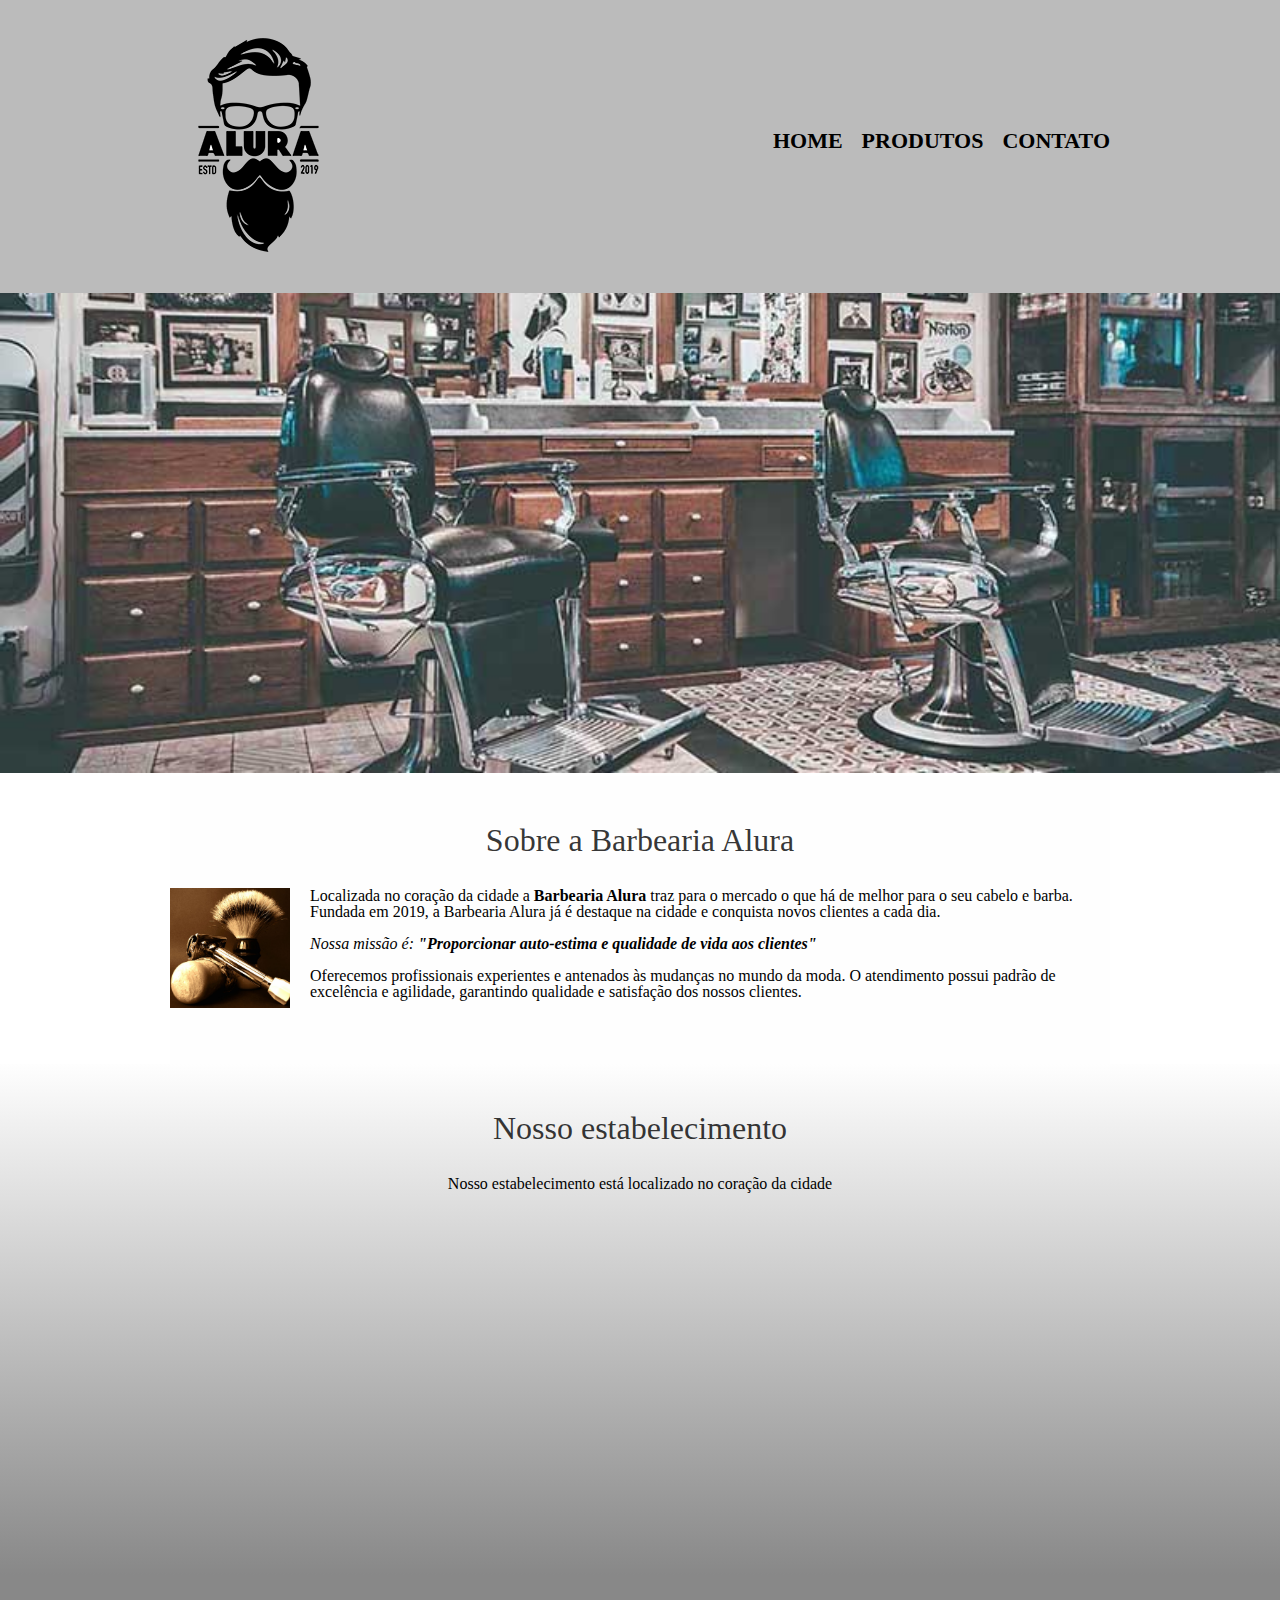
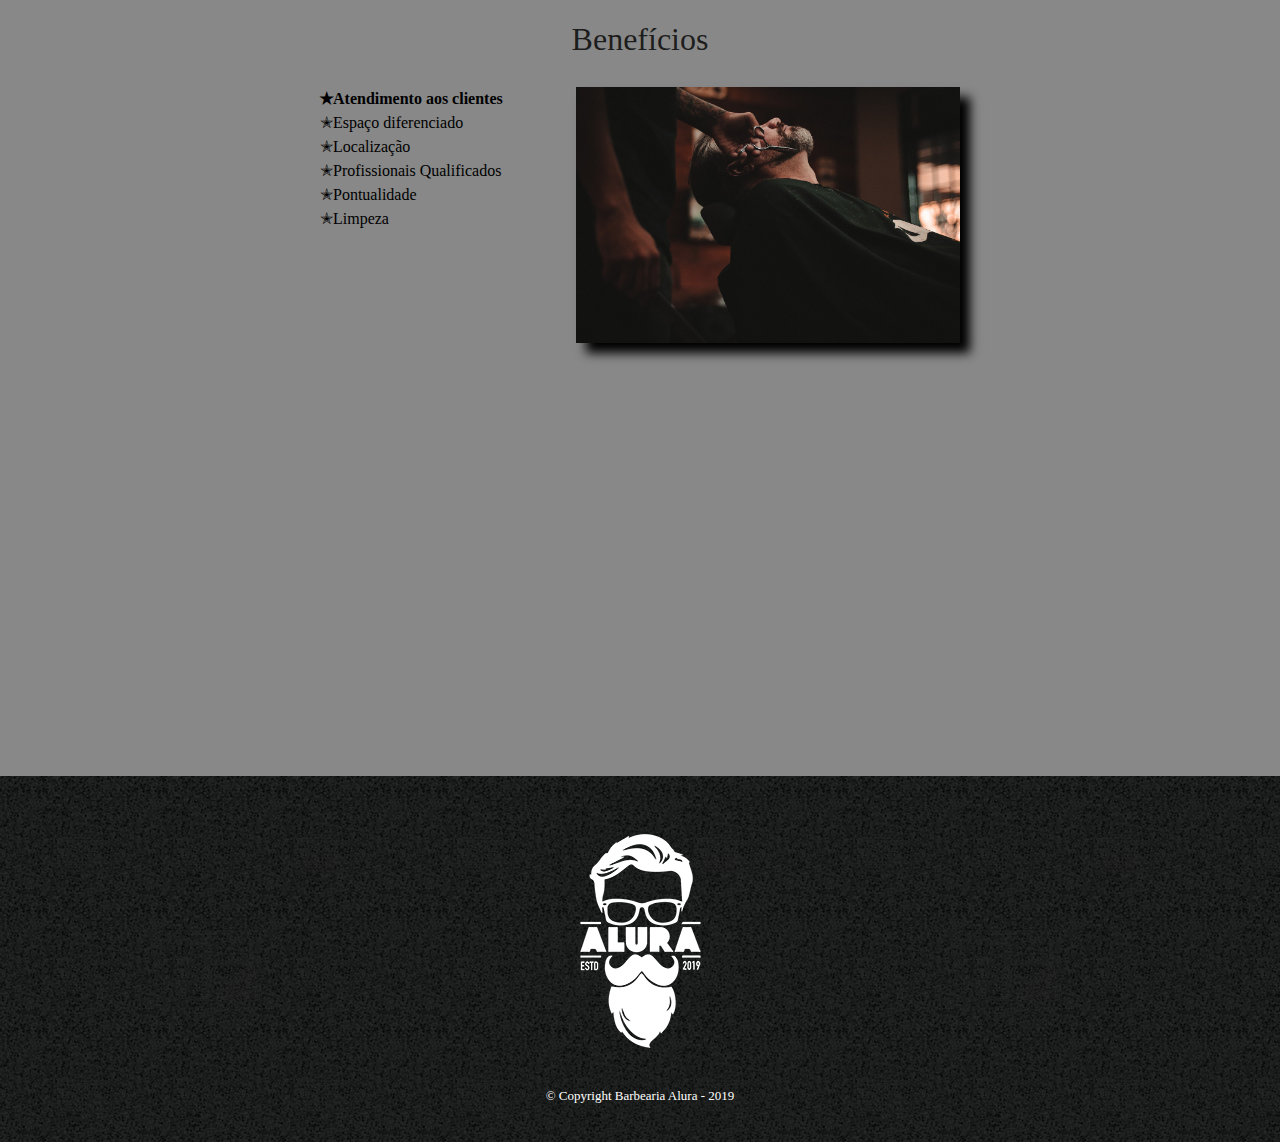
<file: index.html>
<!DOCTYPE html>
<html lang="pt-br">
    <head>
        <meta charset="utf-8">
        <meta name="viewport" content="width=device-width">
        <title>Barbearia Alura</title>

        <link rel="stylesheet" href="reset-css/reset.css">
        <link rel="stylesheet" href="style.css">
    </head>
    
    <body>
        <header>
            <div class="caixa">
                <h1><img src="imagens/logo.png"></h1>
                <nav>
                    <ul>
                        <li><a href="index.html">Home</a></li>
                        <li><a href="produtos.html">Produtos</a></li>
                        <li><a href="contato.html">Contato</a></li>
                    </ul>
                </nav>
            </div>
        </header>

        <img class="banner" src="imagens/banner.jpg">

        <main>

            <section class="principal">
                <h2 class="titulo-principal">Sobre a Barbearia Alura</h2>

                <img class="utensilios" src="imagens/utensilios.jpg" alt="Utensilios de um barbeiro.">

                <p>Localizada no coração da cidade a <strong>Barbearia Alura</strong> traz para o mercado o que há de melhor para
                o seu cabelo e barba. Fundada em 2019, a Barbearia Alura já é destaque na cidade e conquista novos clientes a
                cada dia.</p>

                <p id="missao"><em>Nossa missão é: <strong>"Proporcionar auto-estima e qualidade de vida aos clientes"</strong>
                </em></p>

                <p>Oferecemos profissionais experientes e antenados às mudanças no mundo da moda. O atendimento possui padrão de
                excelência e agilidade, garantindo qualidade e satisfação dos nossos clientes.</p>
            </section>

            <section class="mapa">
                <h3 class="titulo-principal">Nosso estabelecimento</h3>
                <p>Nosso estabelecimento está localizado no coração da cidade</p>

                <div class="mapa-conteudo">
                    <iframe src="https://www.google.com/maps/embed?pb=!1m16!1m12!1m3!1d1895.4320147233964!2d-46.633382808364296!3d-23.58822955670983!2m3!1f0!2f0!3f0!3m2!1i1024!2i768!4f13.1!2m1!1salura!5e0!3m2!1spt-BR!2sbr!4v1673462766700!5m2!1spt-BR!2sbr" width="100%" height="300" style="border:0;" allowfullscreen="" loading="lazy" referrerpolicy="no-referrer-when-downgrade"></iframe>
                </div>

            </section>

            <section class="beneficios">
                <h3 class="titulo-principal">Benefícios</h3>

                <div class="conteudo-beneficios">
                    <ul class="lista-beneficios">
                        <li class="itens">Atendimento aos clientes</li>
                        <li class="itens">Espaço diferenciado</li>
                        <li class="itens">Localização</li>
                        <li class="itens">Profissionais Qualificados</li>
                        <li class="itens">Pontualidade</li>
                        <li class="itens">Limpeza</li>
                    </ul><img src="imagens/beneficios.jpg" class="imagem-beneficios">
                </div>

                <div class="video">
                    <iframe width="100%" height="315" src="https://www.youtube.com/embed/wcVVXUV0YUY" title="YouTube video player" frameborder="0" allow="accelerometer; autoplay; clipboard-write; encrypted-media; gyroscope; picture-in-picture; web-share" allowfullscreen></iframe>
                </div>
            </section>
        </main>

        <footer>
            <img src="imagens/logo-branco.png">
            <p class="copyright">&copy; Copyright Barbearia Alura - 2019</p>
        </footer>

    </body>  
</html>
</file>
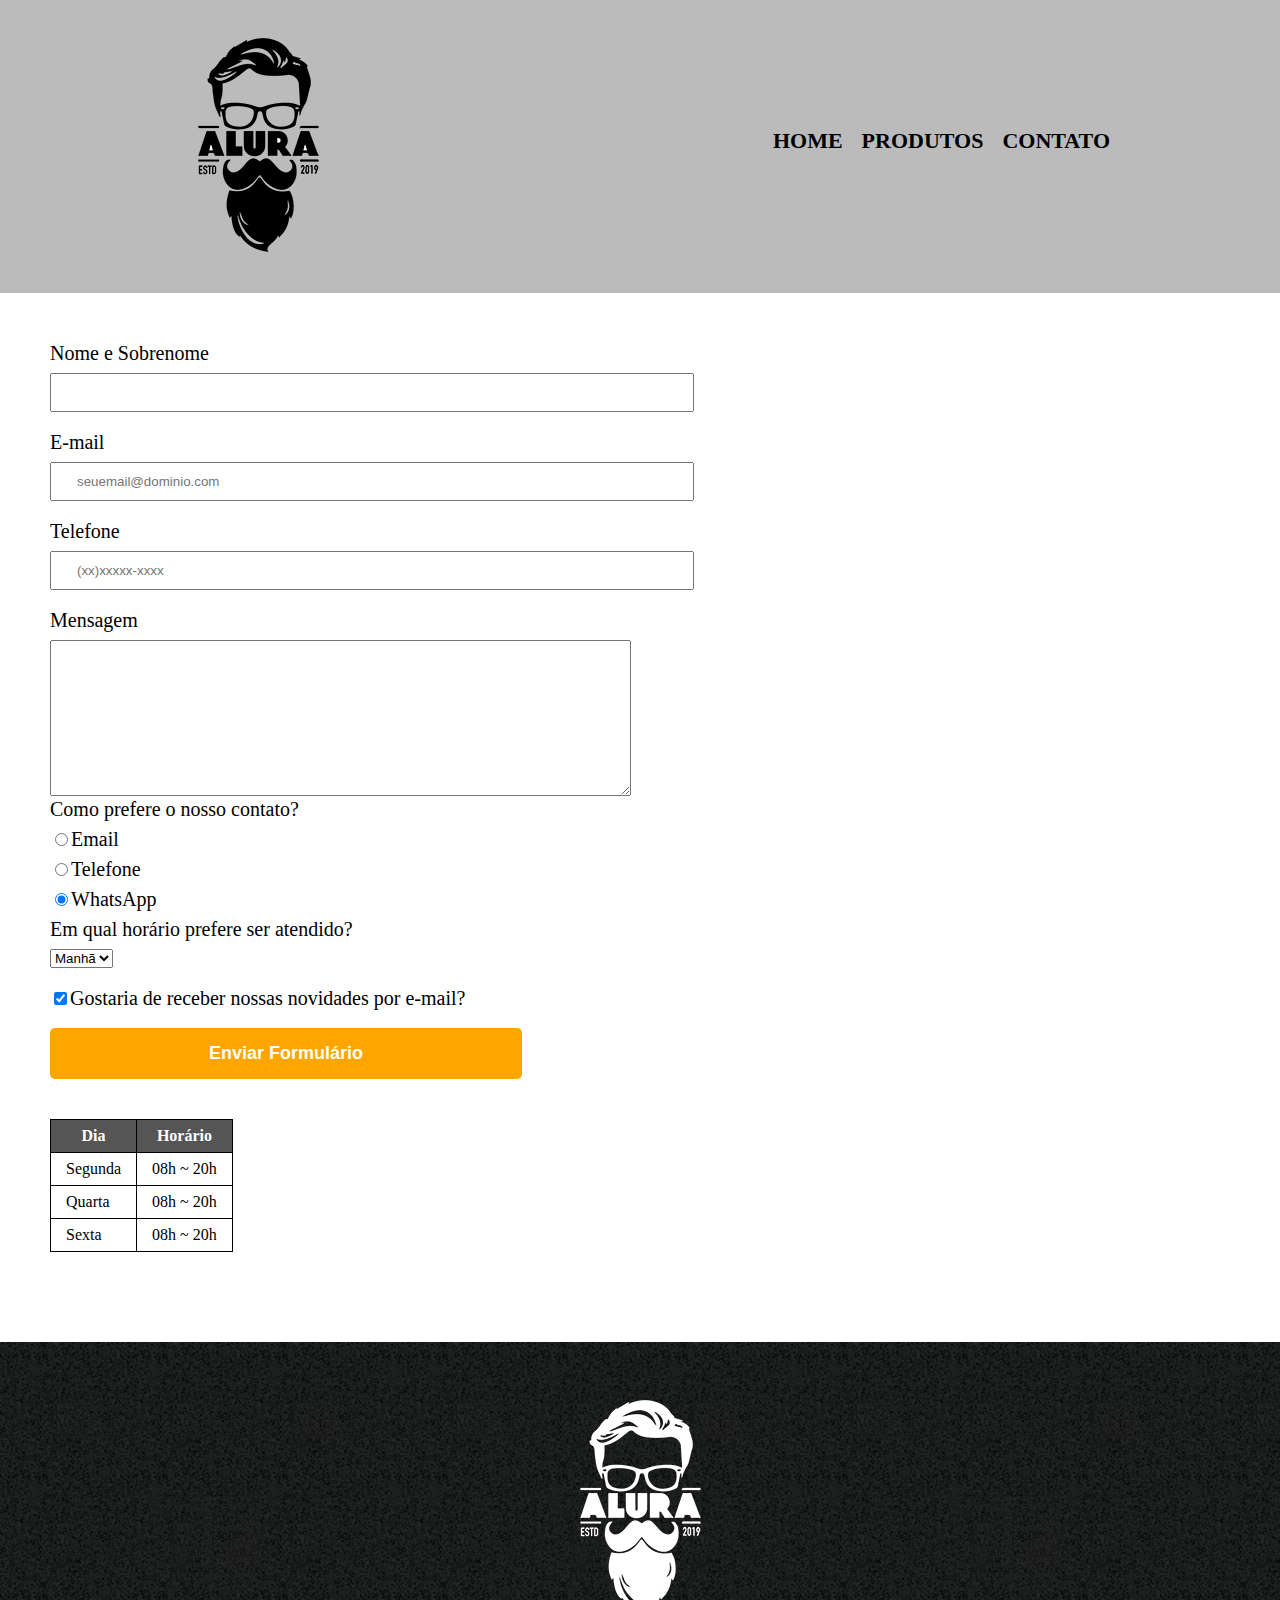
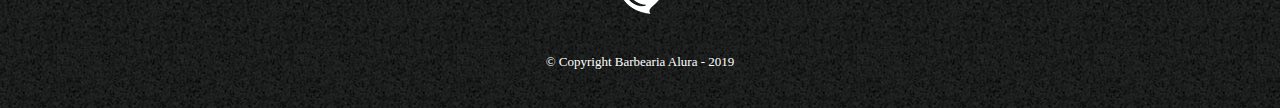
<file: contato.html>
<!DOCTYPE html>
<html>
    <head>
        <meta charset="utf-8">
        <title>Contato - Barbearia Alura</title>

        <link rel="stylesheet" href="reset-css/reset.css">
        <link rel="stylesheet" href="style.css">
    </head>
    
    <body>
        <header>
            <div class="caixa">
                <h1><img src="imagens/logo.png" alt="Logo da Barbearia Alura"></h1>
                <nav>
                    <ul>
                        <li><a href="index.html">Home</a></li>
                        <li><a href="produtos.html">Produtos</a></li>
                        <li><a href="contato.html">Contato</a></li>
                    </ul>
                </nav>
            </div>
        </header>

        <main>
            <form class="formulario">
                <label for="nomesobrenome">Nome e Sobrenome</label>
                <input type="text" id="nomesobrenome" class="input-padrao" required>

                <label for="email">E-mail</label>
                <input type="email" id="email" class="input-padrao" required placeholder="seuemail@dominio.com">

                <label for="telefone">Telefone</label>
                <input type="tel" id="telefone" class="input-padrao" required placeholder="(xx)xxxxx-xxxx">
                
                <label for="mensagem">Mensagem</label>
                <textarea cols="70" rows="10" id="mensagem"></textarea class="input-padrao" required>

                <fieldset>
                    <legend>Como prefere o nosso contato?</legend>
                    <label for="radio-email"><input type="radio" name="contato" value="email" id="radio-email">Email</label>
                    

                    <label for="radio-telefone"><input type="radio" name="contato" value="telefone" id="radio-telefone">Telefone</label>
                    

                    <label for="radio-whatsapp"><input type="radio" name="contato" value="whastapp" id="radio-whatsapp" checked>WhatsApp</label>
                    
                </fielset>
                
                <fieldset>
                <legend>Em qual horário prefere ser atendido?</legend>
                <select>
                    <option>Manhã</option>
                    <option>Tarde</option>
                    <option>Noite</option>
                </select>
            </fieldset>

                <label class="checkbox"><input type="checkbox" checked>Gostaria de receber nossas novidades por e-mail?</label>

                <input type="submit" value="Enviar Formulário" class="enviar">
            </form>   

            <table>
                <thead>
                    <tr>
                        <th>Dia</th>
                        <th>Horário</th>
                    </tr>
                </thead>
                <tbody>
                    <tr>
                        <td>Segunda</td>
                        <td>08h ~ 20h</td>
                    </tr>
                    <tr>
                        <td>Quarta</td>
                        <td>08h ~ 20h</td>
                    </tr>
                    <tr>
                        <td>Sexta</td>
                        <td>08h ~ 20h</td>
                    </tr>
                </tbody>
            </table>

        </main>

        <footer>
            <img src="imagens/logo-branco.png" alt="Logo da Barbearia ALura">
            <p class="copyright">&copy; Copyright Barbearia Alura - 2019</p>
        </footer>
    </body>
</html>
</file>
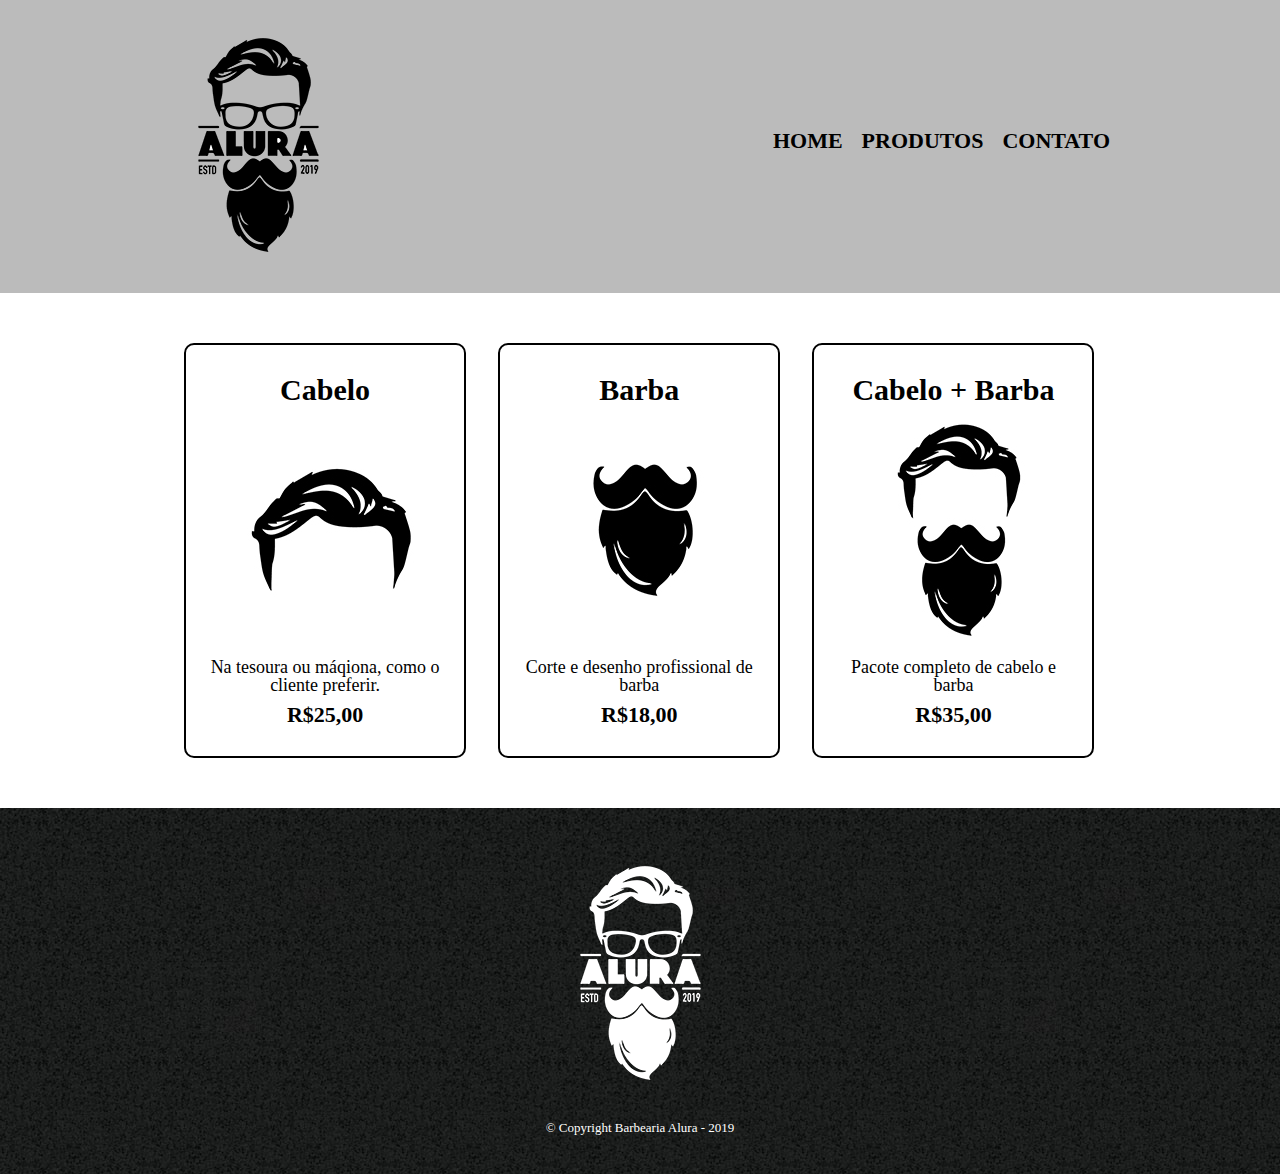
<file: produtos.html>
<!DOCTYPE html>
<html>
    <head>
        <meta charset="utf-8">
        <title>Produtos - Barbearia Alura</title>

        <link rel="stylesheet" href="reset-css/reset.css">
        <link rel="stylesheet" href="style.css">
    </head>
    <body>
        <header>
            <div class="caixa">
                <h1><img src="imagens/logo.png"></h1>
                <nav>
                    <ul>
                        <li><a href="index.html">Home</a></li>
                        <li><a href="produtos.html">Produtos</a></li>
                        <li><a href="contato.html">Contato</a></li>
                    </ul>
                </nav>
            </div>
        </header>

        <main>
            <ul class="produtos">
                <li>
                    <h2>Cabelo</h2>
                    <img src="imagens/cabelo.jpg">
                    <p class="produto-descricao">Na tesoura ou máqiona, como o cliente preferir.</p>
                    <p class="produto-preco">R$25,00</p>
                </li>
                <li>
                    <h2>Barba</h2>
                    <img src="imagens/barba.jpg">
                    <p class="produto-descricao">Corte e desenho profissional de barba</p>
                    <p class="produto-preco">R$18,00</p>
                </li>
                <li>
                    <h2>Cabelo + Barba</h2>
                    <img src="imagens/cabelo+barba.jpg">
                    <p class="produto-descricao">Pacote completo de cabelo e barba</p>
                    <p class="produto-preco">R$35,00</p>
                </li>
            </ul>
        </main>
        <footer>
            <img src="imagens/logo-branco.png">
            <p class="copyright">&copy; Copyright Barbearia Alura - 2019</p>
        </footer>
    </body>
</html>
</file>
<file: style.css>
header{
    background: #BBBBBB;
    padding: 20px 0;
}

.caixa {
    position: relative;
    width: 940px;
    margin: 0 auto;

}

nav {
    position: absolute;
    top: 110px;
    right: 0px;

}

nav li {
    display: inline;
    margin: 0 0 0 15px;
}

nav a {
    text-transform: uppercase;
    color: #000000;
    font-weight: bold;
    font-size: 22px;
    text-decoration: none;
}

nav a:hover {
    color: #C78C19;
    text-decoration: underline;
}

.produtos {
    width: 940px;
    margin: 0 auto;
    padding: 50px 0;
}

.produtos li {
    display: inline-block;
    text-align: center;
    width: 30%;
    vertical-align: top;
    margin: 0 1.5%;
    padding: 30px 20px;
    box-sizing: border-box;
    border: 2px solid #000000;
    border-radius: 10px ;
}

.produtos li:hover {
    border-color: #C78C19;
}

.produtos li:active {
    border-color: #088C19;
}

.produtos li:hover h2 {
    font-size: 34px;
}

.produtos h2 {
    font-size: 30px;
    font-weight: bold;
}

.produto-descricao {
    font-size: 18px
}

.produto-preco {
    font-size: 22px;
    font-weight: bold;
    margin-top: 10px;
}

footer {
    text-align: center;
    background: url(imagens/bg.jpg);
    padding: 40px 0;
}

.copyright {
    color: #FFFFFF;
    font-size: 13px;
    margin: 20px 0 0;
}

form {
    margin: 40px 0;
}

form label, form legend {
    display: block;
    font-size: 20px;
    margin: 0 0 10px;
}

.input-padrao {
    display: block;
    margin: 0 0 20px;
    padding: 10px 25px;
    width: 50%;
}

.formulario {
    margin: 50px;
}

.checkbox {
    margin: 20px 0;
}

.enviar {
    width: 40%;
    padding: 15px 0;
    background: orange;
    color: white;
    font-weight: bold;
    font-size: 18px;
    border: none;
    border-radius: 5px;
    transition: 0.5s all;
    cursor: pointer;
}

.enviar:hover {
    background: darkorange;
    transform: scale(1.2);
}

table {
    margin: 40px 0 40px;
}

thead {
    background: #555555;
    color: white;
    font-weight: bold;
}

td, th {
    border: 1px solid #000000;
    padding: 8px 15px 
}

/* css da pagina inicial */
.banner {
    width: 100%;
}

.titulo-principal {
    text-align: center;
    font-size: 2em;
    margin: 0 0 1em;
    clear: left;
    color: rgba(0, 0, 0, 0.8);
}

.principal {
    padding: 3em 0;
    background: #FEFEFE;
    width: 940px;
    margin: 0 auto;
}

.principal p {
    margin: 0 0 1em;
}

.principal strong {
    font-weight: bold;
}

.principal em {
    font-style: italic;
}

.utensilios {
    width: 120px;
    float: left;
    margin: 0 20px 20px 0;
}

.mapa {
    padding: 3em 0;
    background: linear-gradient(#FEFEFE, #888888);   
}

.mapa-conteudo {
    width: 940px;
    margin: 0 auto;
}

.mapa p {
    margin: 0 0 2em;
    text-align: center;
}

.beneficios {
    padding: 3em 0;
    background: #888888;
}

.conteudo-beneficios {
    width: 640px;
    margin: 0 auto;
}

.lista-beneficios {
    width: 40%;
    display: inline-block;
    vertical-align: top;
}

.itens {
    line-height: 1.5;
}

.itens:nth-child(1) {
    font-weight: bold;
}

.itens:before {
    content: "✭";
}

.imagem-beneficios {
    width: 60%;
    opacity: 1;
    transition: 400ms;
    box-shadow: 10px 10px 10px 0 #000000;
}

.imagem-beneficios:hover {
    opacity: 0.5;
}

.video {
    width: 560px;
    margin: 2em auto;
}

@media screen and (max-width: 480px) {
    .caixa, .principal, .conteudo-beneficios, .mapa-conteudo, .video {
        width: auto;
    }

    h1 {
        text-align: center;
    }

    nav {
        position: static;
    }

    .lista-beneficios, .imagem-beneficios {
        width: 100%;
    }
</file>
